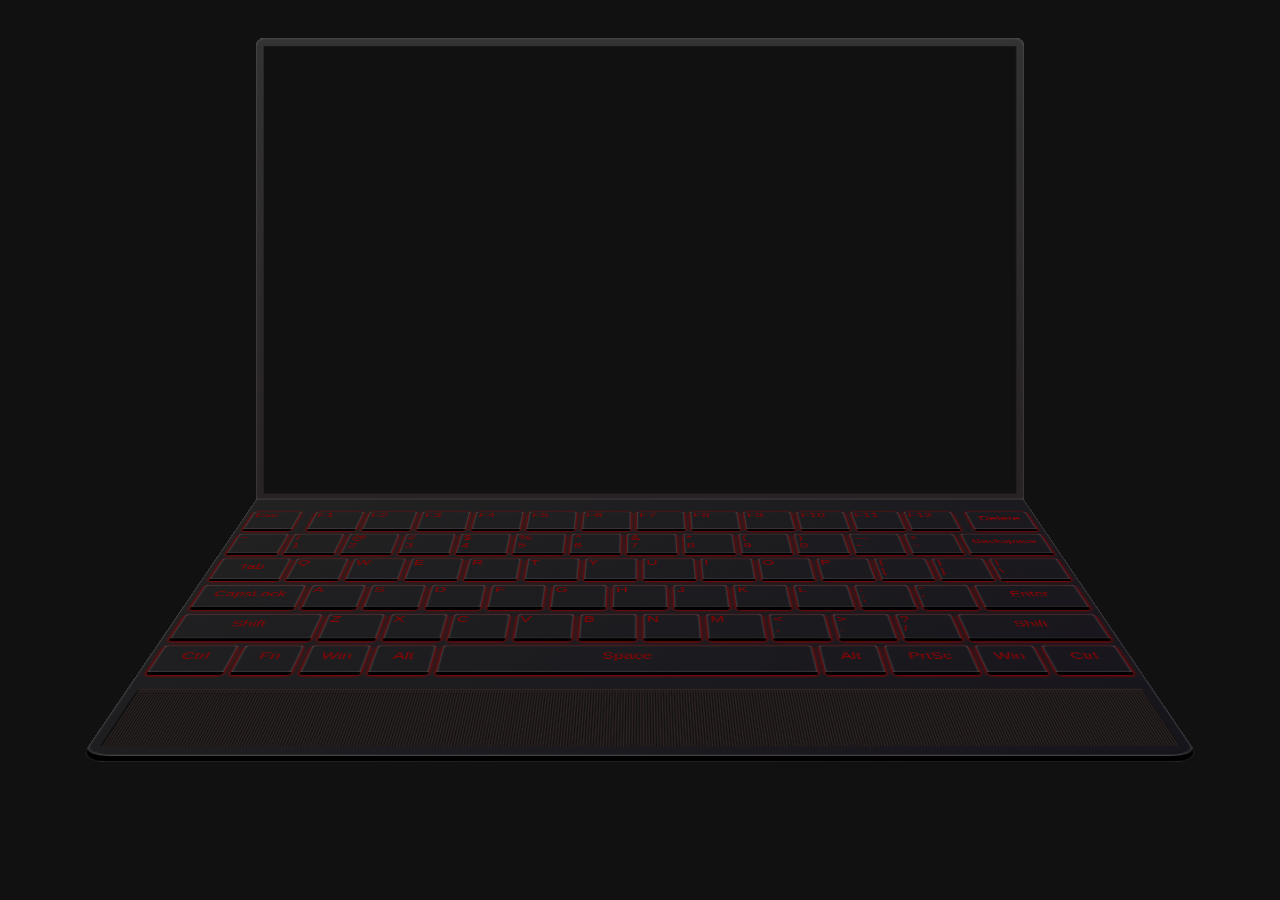
<file: index.html>
<!DOCTYPE html><html><head><meta charset=utf-8><meta name=viewport content="width=device-width,initial-scale=1"><link rel=icon type=image/x-icon href=/static/favicon.ico><title>rudyhub.github.io</title><script>(function viewport () {
        var scale, html, w, h, fs
        scale = .6
        html = document.documentElement
        w = window.innerWidth
        h = window.innerHeight
        if (h / w < scale) {
          fs = h * .625 + '%'
        } else {
          fs = w * scale * .625 + '%'
        }
        html.style.fontSize = fs
      })()</script><link href=./static/css/app.9241cd3d5554847245be073b1fe21058.css rel=stylesheet></head><body><div id=app></div><script type=text/javascript src=./static/js/manifest.3ad1d5771e9b13dbdad2.js></script><script type=text/javascript src=./static/js/vendor.606bd7ee06ea23e61163.js></script><script type=text/javascript src=./static/js/app.9debfae6acfdecede6dd.js></script></body></html>
</file>
